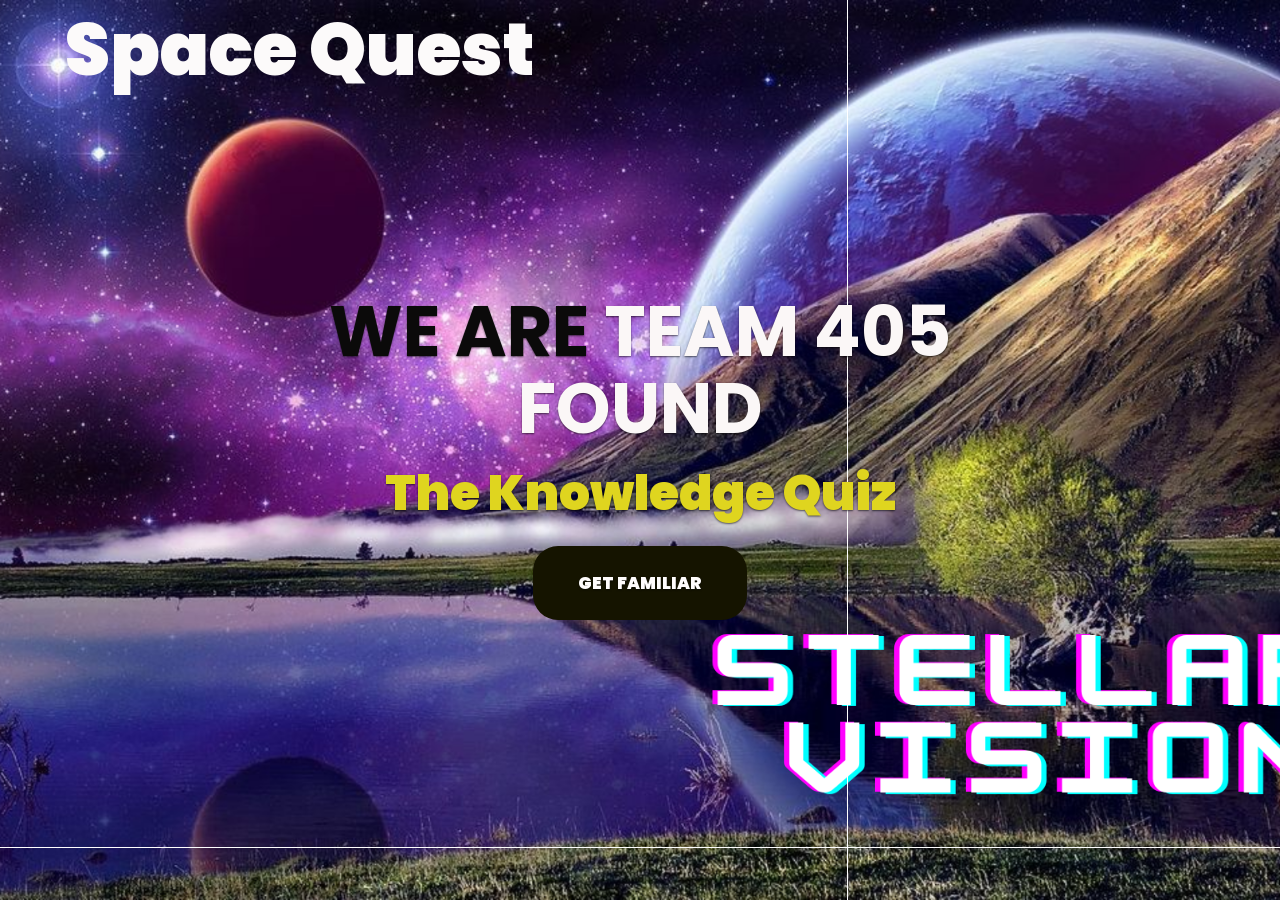
<file: index.html>
<!DOCTYPE html>
<html lang="en">
<head>
    <meta charset="utf-8">
    <meta http-equiv="X-UA-Compatible" content="IE=edge">
    <meta name="viewport" content="width=device-width, initial-scale=1">
    <title>Nasa Space App Challenge</title>
    <link href="https://fonts.googleapis.com/css2?family=Poppins:wght@300;400;500;600;700;900&display=swap" rel="stylesheet">
    <link href="https://cdnjs.cloudflare.com/ajax/libs/twitter-bootstrap/3.3.7/css/bootstrap.min.css" rel="stylesheet">
    <link href="https://cdnjs.cloudflare.com/ajax/libs/animate.css/3.6.2/animate.min.css" rel="stylesheet">
    <link rel="stylesheet" href="STYLE_.css">    

</head>
<body>

    <header>
        <nav class="navbar navbar-default navbar-fixed-top navbar-inverse">
            <div class="container">
                
                <div class="navbar-header">

                    <a class="navbar-brand" href="#">Space Quest</a>
                </div>

                
                <div class="collapse navbar-collapse" id="bs-example-navbar-collapse-1">

                    <ul class="nav navbar-nav navbar-right">
                        <!-- <li><a href="#">Home</a></li>
                        <li><a href="#">About</a></li>
                        <li><a href="#">portfolio</a></li>
                        <li><a href="#">services</a></li>
                        <li><a href="#">contact</a></li> -->
                    </ul>
                </div>
            </div>
        </nav>


        <div id="carousel-example-generic" class="carousel slide" data-ride="carousel">
            <div class="carousel-inner" role="listbox">
                <div class="item active">
                    <div class="banner" style="background-image: url(nasaspacehome.jpg)"></div>
                    <div class="carousel-caption">
                        <h2 class="animated bounceInRight" style="animation-delay: 1s">We Are  <span>Team 405 Found</span></h2>
                        <h3 class="animated bounceInLeft" style="animation-delay: 2s">The Knowledge Quiz</h3>
                        <p class="animated bounceInRight" style="animation-delay: 3s"><a href="ques1/demoques.html">Get Familiar</a></p>
                    </div>
                </div>
            </div>
        </div>
    </header>
    <script src="https://cdnjs.cloudflare.com/ajax/libs/jquery/3.5.1/jquery.min.js"></script>
    <script src="https://cdnjs.cloudflare.com/ajax/libs/twitter-bootstrap/3.3.7/js/bootstrap.min.js"></script>
</body>
</html>
</file>
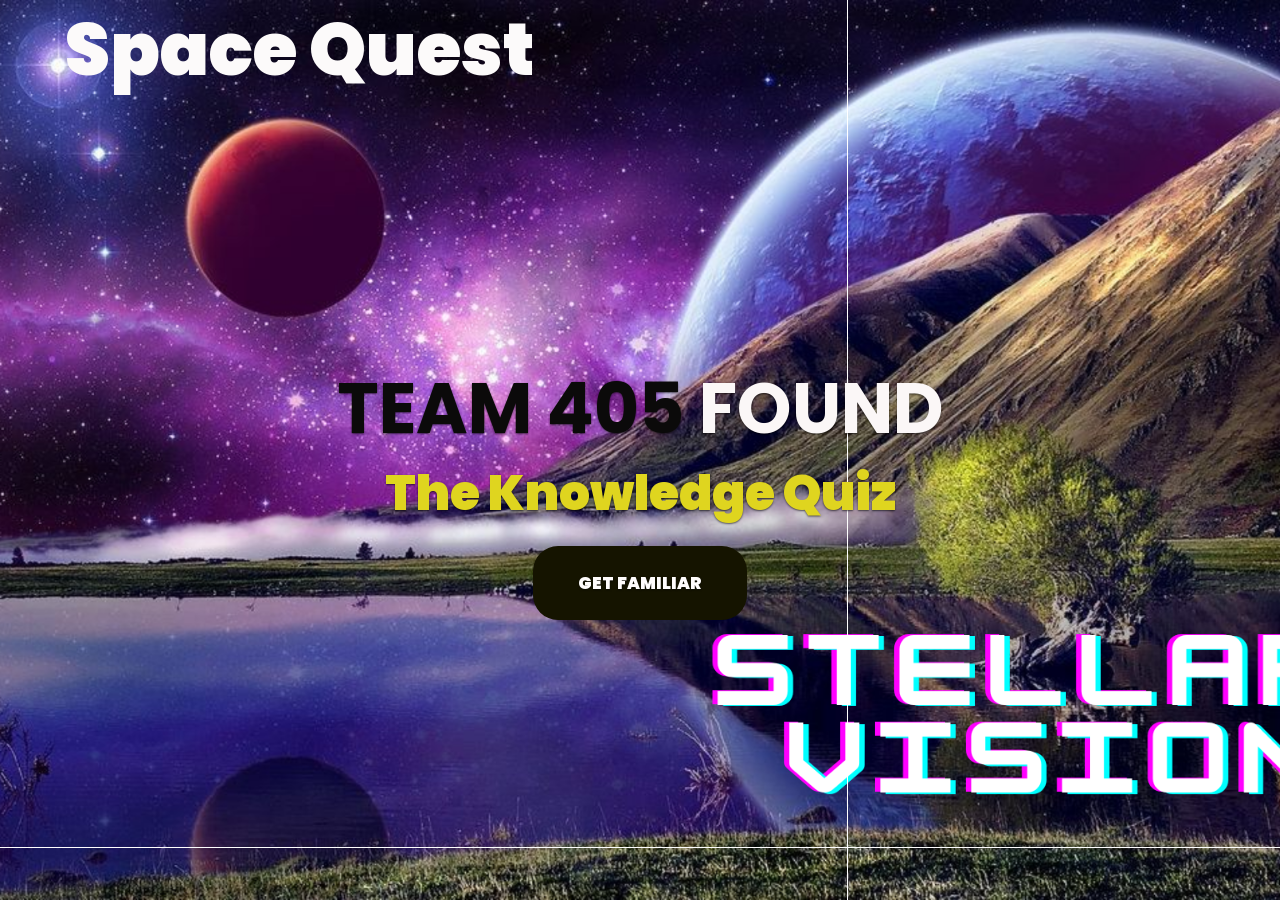
<file: gameH.html>
<!DOCTYPE html>
<html lang="en">
<head>
    <meta charset="utf-8">
    <meta http-equiv="X-UA-Compatible" content="IE=edge">
    <meta name="viewport" content="width=device-width, initial-scale=1">
    <title>Nasa Space App Challenge</title>
    <link href="https://fonts.googleapis.com/css2?family=Poppins:wght@300;400;500;600;700;900&display=swap" rel="stylesheet">
    <link href="https://cdnjs.cloudflare.com/ajax/libs/twitter-bootstrap/3.3.7/css/bootstrap.min.css" rel="stylesheet">
    <link href="https://cdnjs.cloudflare.com/ajax/libs/animate.css/3.6.2/animate.min.css" rel="stylesheet">
    <link rel="stylesheet" href="STYLE_.css">    

</head>
<body>

    <header>
        <nav class="navbar navbar-default navbar-fixed-top navbar-inverse">
            <div class="container">
                
                <div class="navbar-header">

                    <a class="navbar-brand" href="#">Space Quest</a>
                </div>

                
                <div class="collapse navbar-collapse" id="bs-example-navbar-collapse-1">

                    <ul class="nav navbar-nav navbar-right">
                        <!-- <li><a href="#">Home</a></li>
                        <li><a href="#">About</a></li>
                        <li><a href="#">portfolio</a></li>
                        <li><a href="#">services</a></li>
                        <li><a href="#">contact</a></li> -->
                    </ul>
                </div>
            </div>
        </nav>


        <div id="carousel-example-generic" class="carousel slide" data-ride="carousel">
            <div class="carousel-inner" role="listbox">
                <div class="item active">
                    <div class="banner" style="background-image: url(nasaspacehome.jpg)"></div>
                    <div class="carousel-caption">
                        <h2 class="animated bounceInRight" style="animation-delay: 1s">Team 405<span> Found </span></h2>
                        <h3 class="animated bounceInLeft" style="animation-delay: 2s">The Knowledge Quiz</h3>
                        <p class="animated bounceInRight" style="animation-delay: 3s"><a href="ques1/demoques.html">Get Familiar</a></p>
                    </div>
                </div>
            </div>
        </div>
    </header>
    <script src="https://cdnjs.cloudflare.com/ajax/libs/jquery/3.5.1/jquery.min.js"></script>
    <script src="https://cdnjs.cloudflare.com/ajax/libs/twitter-bootstrap/3.3.7/js/bootstrap.min.js"></script>
</body>
</html>
</file>
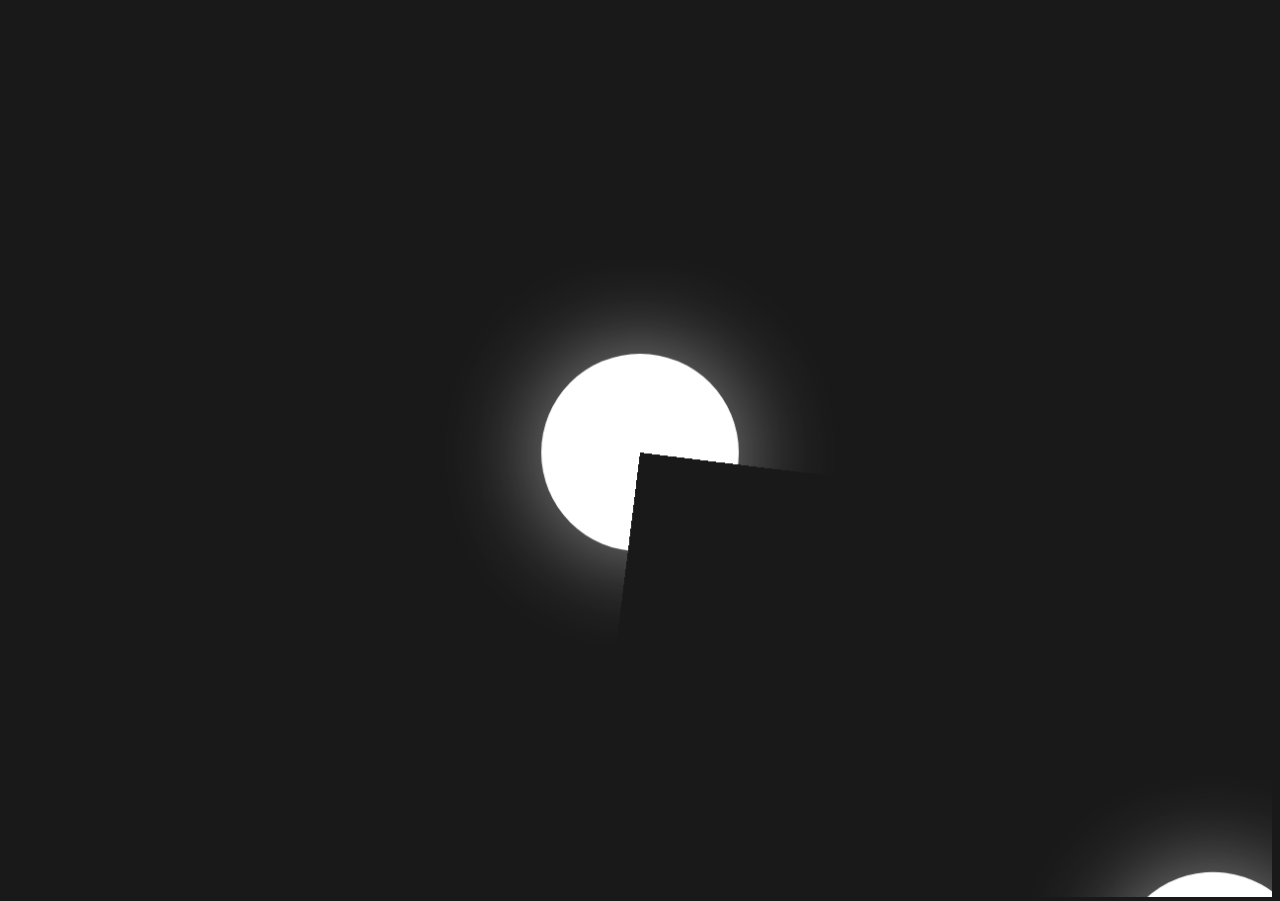
<file: ques1/game.html>
<!DOCTYPE html>
<html lang="en">
    <head>
        <meta charset="UTF-8" />
        <meta http-equiv="X-UA-Compatible" content="IE=edge" />
        <meta name="viewport" content="width=device-width, initial-scale=1.0" />
        <title>Save the Earth</title>
        <link rel="stylesheet" href="gameS.css" />    
    </head>
    
        <body>
            <canvas id="canvas"></canvas>
            <a href="https://codepen.io/Loopez10/full/dMaVdQ" class="full-screen" target="_blank"></a>
            <script src ="gameJ.js"></script>
        </body>
        
    
</html>
</file>
<file: STYLE_.css>
body {
  font-family: "Poppins", sans-serif;
}
header .carousel-inner .item {
  height: 100vh;
}
.navbar-inverse {
  background-color: transparent;
  border-color: transparent;
}
.navbar-inverse .navbar-brand {
  color: rgb(252, 250, 250);
  font-size: 73px;
  padding: 40px 10px;
  font-weight: 900;
  

}

.nav.navbar-nav.navbar-right {
  margin: 15px 0;
}
.navbar-inverse .navbar-nav > li > a {
  color: #fff;
  text-transform: uppercase;
}
.banner {
  -webkit-background-size: cover;
  background-size: cover;
  background-position: center center;
  background-repeat: no-repeat;
  height: 100vh;
}
.carousel-caption {
  padding-bottom: 250px;
  font-family: poppins;
}
.carousel-caption h2 {
  font-size: 70px;
  text-transform: uppercase;
  font-weight: bold;
  color:  rgb(11, 10, 10);
}
.carousel-caption h3{
  color: rgb(223, 213, 31);
  font-weight: 870;
  font-size:350%;
  
}
.carousel-caption h2 span {
  color: rgb(251, 247, 247);
}
.carousel-caption a {
  background: rgb(21, 20, 0);
  padding: 25px 45px;
  display: inline-block;
  margin-top: 15px;
  color: rgb(255, 253, 253);
  font-size:larger;
  text-transform: uppercase;
  border-radius: 25px;
  font-weight:900;
}
.carousel-control.right {
  background-image: none;
}
.carousel-control.left {
  background-image: none;
}
.carousel-indicators .active {
  background-color: #edbb00;
  border-color: #edbb00;
}
/*responsive css*/

@media only screen and (min-width: 768px) and (max-width: 991px) {
  .carousel-caption {
    padding-bottom: 350px;
  }
  .carousel-caption h2 {
    font-size: 100px;
  }
}
@media only screen and (max-width: 767px) {
  .navbar-inverse .navbar-brand {
    font-size: 30px;
    padding: 20px 15px;
  }
  .navbar-collapse {
    background: rgba(0, 0, 0, 0.5);
  }
  .carousel-caption {
    padding-bottom: 120px;
  }
  .carousel-caption h2 {
    font-size:30px;
  }
  .carousel-caption h3 {
    font-size: 45px;
  }
  .carousel-caption a {
    padding: 10px 25px;
  }
}
</file>
<file: ques1/gameS.css>
html {
  overflow: hidden;
  height: 100%;
  background: #191919;
  width: 100%;
}

#canvas {
  background: url('https://marclopezavila.github.io/planet-defense-game/img/space.jpg') no-repeat;
  width: 100%;
  height: 100%;
  background-size: cover;
}

#canvas.playing {
  cursor: url('https://marclopezavila.github.io/planet-defense-game/img/aim_red.png') 17.5 17.5,auto !important;
}
</file>
